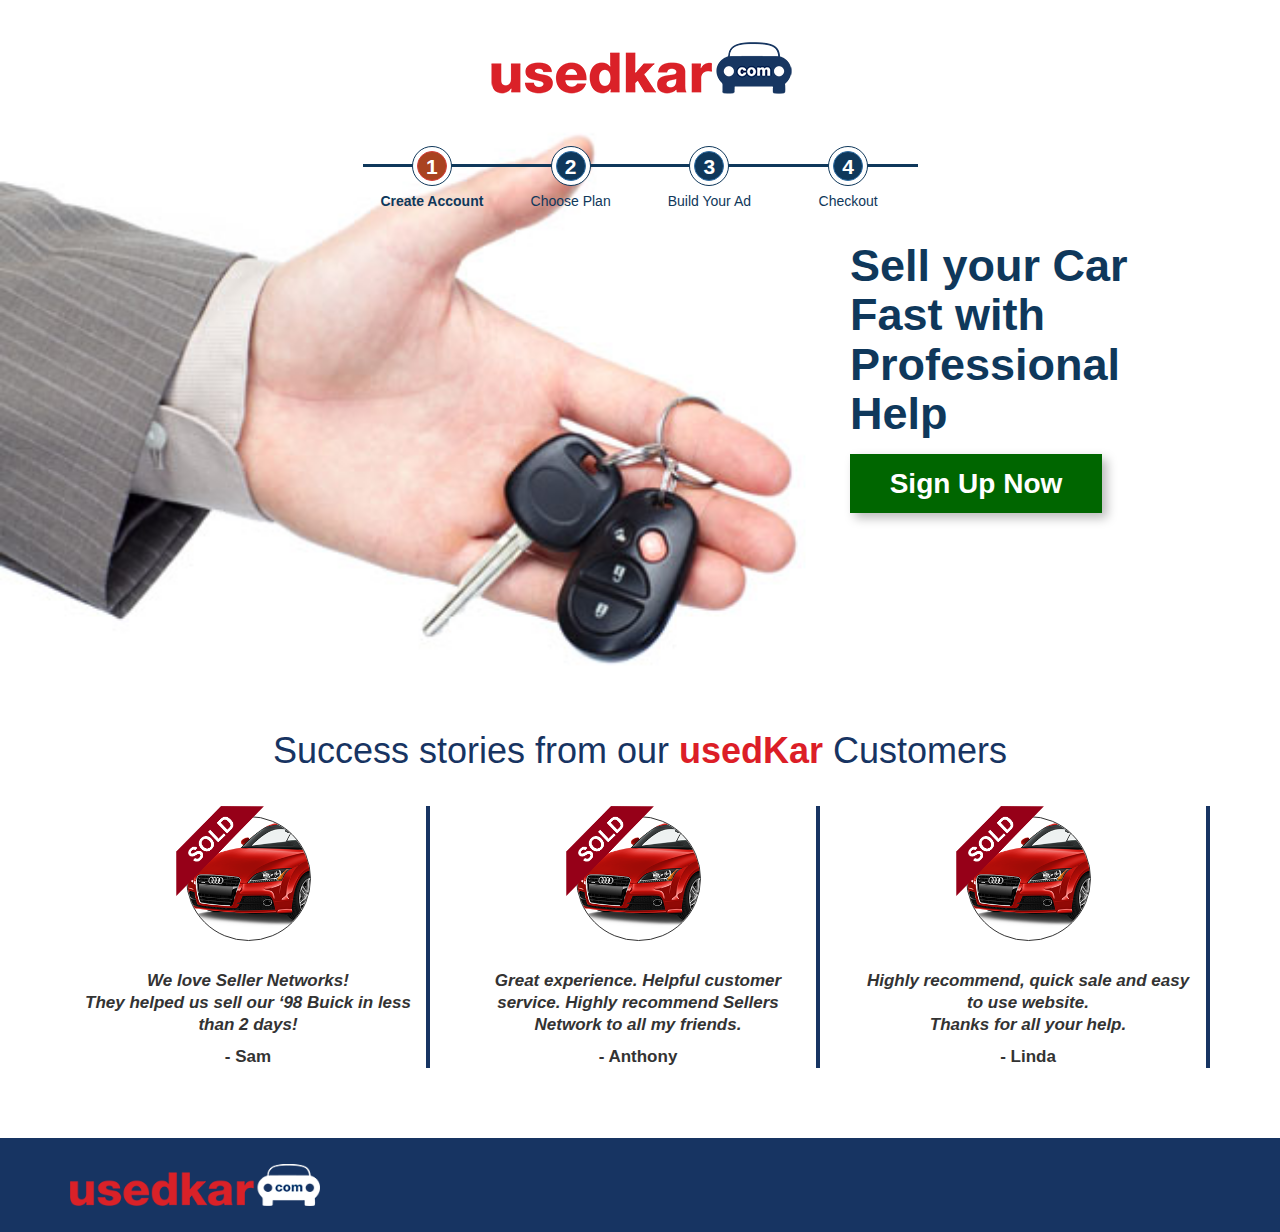
<file: index.html>
<!DOCTYPE html>
<html lang="en">
<head>
    <meta charset="utf-8">
    <meta http-equiv="X-UA-Compatible" content="IE=edge">
    <meta name="viewport" content="width=device-width, initial-scale=1">
    <!-- The above 3 meta tags *must* come first in the head; any other head content must come *after* these tags -->
    <title>: Post AD :</title>
    <!-- Bootstrap -->
    <link href="css/bootstrap.min.css" rel="stylesheet">
    <link href="css/app-suresale.css" rel="stylesheet">
    <!-- HTML5 shim and Respond.js for IE8 support of HTML5 elements and media queries -->
    <!-- WARNING: Respond.js doesn't work if you view the page via file:// -->
    <!--[if lt IE 9]>
      <script src="https://oss.maxcdn.com/html5shiv/3.7.3/html5shiv.min.js"></script>
      <script src="https://oss.maxcdn.com/respond/1.4.2/respond.min.js"></script>
    <![endif]-->
</head>
<body>
    <!--Header-->
    <header class="header text-center"><a><img src="img/UsedKar_logo_v19_RGB.png" alt="" /></a></header>
    <!--./Header-->
    <!--Banner-->
    <section class="banner">
        <section class="container pos-rel">
            <div class="overlay-white visible-xs"></div>
            <!--Steps-->
            <section class="row">
                <div class="col-lg-6 col-md-6 col-sm-6 col-lg-offset-3 col-md-offset-3 col-sm-offset-3">
                    <div class="stepwizard">
                        <div class="stepwizard-row">
                            <div class="stepwizard-step active"> <span><span class="btn btn-danger btn-circle">1</span></span>
                                <p>Create Account</p>
                            </div>
                            <div class="stepwizard-step"> <span><span class="btn btn-primary btn-circle">2</span></span>
                                <p>Choose Plan</p>
                            </div>
                            <div class="stepwizard-step"> <span><span class="btn btn-primary btn-circle">3</span></span>
                                <p>Build Your Ad</p>
                            </div>
                            <div class="stepwizard-step"> <span><span class="btn btn-primary btn-circle">4</span></span>
                                <p>Checkout</p>
                            </div>
                        </div>
                    </div>
                </div>
            </section>
            <!--./Steps-->
            <!--Sign Up Right-->
            <section class="row prof-help">
                <div class="col-lg-4 col-md-4 col-sm-5 col-lg-offset-8 col-md-offset-8 col-sm-offset-7">
                    <h1>Sell your Car Fast with Professional Help</h1>
                    <button class="btn btn-primary btn-primary-ss btn-lg" data-toggle="modal" data-target="#signup-modal">Sign Up Now</button>
                </div>
            </section>
            <!--./Sign Up Right-->
        </section>
    </section>
    <!--./Banner-->
    <!--Success Stories-->
    <section class="success">
        <section class="container">
            <h2 class="text-center">Success stories from our <b>usedKar</b> Customers</h2>
            <div class="row">
                <div class="col-sm-4 col-md-4">
                    <div class="thumbnail"> 
                        <div class="thumb-wrap pos-rel">
                            <div class="thumbimg-wrap">
                                <img src="img/audi_thumb.png" alt="">
                            </div>
                            <img src="img/sold-badge.png" alt="" class="sold-badge"/>
                        </div>
                        <div class="caption text-center">
                            <p><i>We love Seller Networks! <br>They helped us sell our ‘98 Buick in less than 2 days!</i></p>
                            <p>- Sam</p>
                        </div>
                    </div>
                </div>
                <div class="col-sm-4 col-md-4">
                    <div class="thumbnail"> 
                        <div class="thumb-wrap pos-rel">
                            <div class="thumbimg-wrap">
                                <img src="img/audi_thumb.png" alt="">
                            </div>
                            <img src="img/sold-badge.png" alt="" class="sold-badge"/>
                        </div>
                        <div class="caption text-center">
                            <p><i>Great experience. Helpful customer service. Highly recommend Sellers Network to all my friends.</i></p>
                            <p>- Anthony</p>
                        </div>
                    </div>
                </div>
                <div class="col-sm-4 col-md-4">
                    <div class="thumbnail"> 
                        <div class="thumb-wrap pos-rel">
                            <div class="thumbimg-wrap">
                                <img src="img/audi_thumb.png" alt="">
                            </div>
                            <img src="img/sold-badge.png" alt="" class="sold-badge"/>
                        </div>
                        <div class="caption text-center">
                            <p><i>Highly recommend, quick sale and easy to use website. <br>Thanks for all your help.</i></p>
                            <p>- Linda</p>
                        </div>
                    </div>
                </div>
            </div>
        </section>
    </section>
    <!--./Success Stories-->
    <!--Foo-->
    <section class="foo">
        <section class="container">
            <a href="#"><img src="img/UsedKar_logo_white.png" alt=""/></a>
        </section>
        
    </section>
    <!--./Foo-->
    <!--Modals-->
    <div class="modal fade" tabindex="-1" role="dialog" id="signup-modal">
      <div class="modal-dialog" role="document">
        <div class="modal-content noModalStyle">
          <div class="modal-header">
            <button type="button" class="close text-uppercase" data-dismiss="modal" aria-label="Close">Close X</button>
          </div>
          <div class="modal-body">
            <h2>Create Account</h2>
              <form class="modal-form ss-form">
                  <div class="form-group">
                    <input type="email" class="form-control" placeholder="First Name">
                  </div>
                  <div class="form-group">
                    <input type="email" class="form-control" placeholder="Last Name">
                  </div>
                  <div class="form-group">
                    <input type="email" class="form-control" placeholder="Email">
                  </div>
                  <div class="form-group">
                    <input type="email" class="form-control" placeholder="Phone">
                  </div>
                  <button type="submit" class="btn btn-primary btn-block btn-primary-ss">Next</button>
                </form>
          </div>
        </div><!-- /.modal-content -->
      </div><!-- /.modal-dialog -->
    </div><!-- /.modal -->
    <!--./Modals-->
    <!-- jQuery (necessary for Bootstrap's JavaScript plugins) -->
    <script src="js/jquery.min.js"></script>
    <!-- Include all compiled plugins (below), or include individual files as needed -->
    <script src="js/bootstrap.min.js"></script>
</body>
</html>
</file>
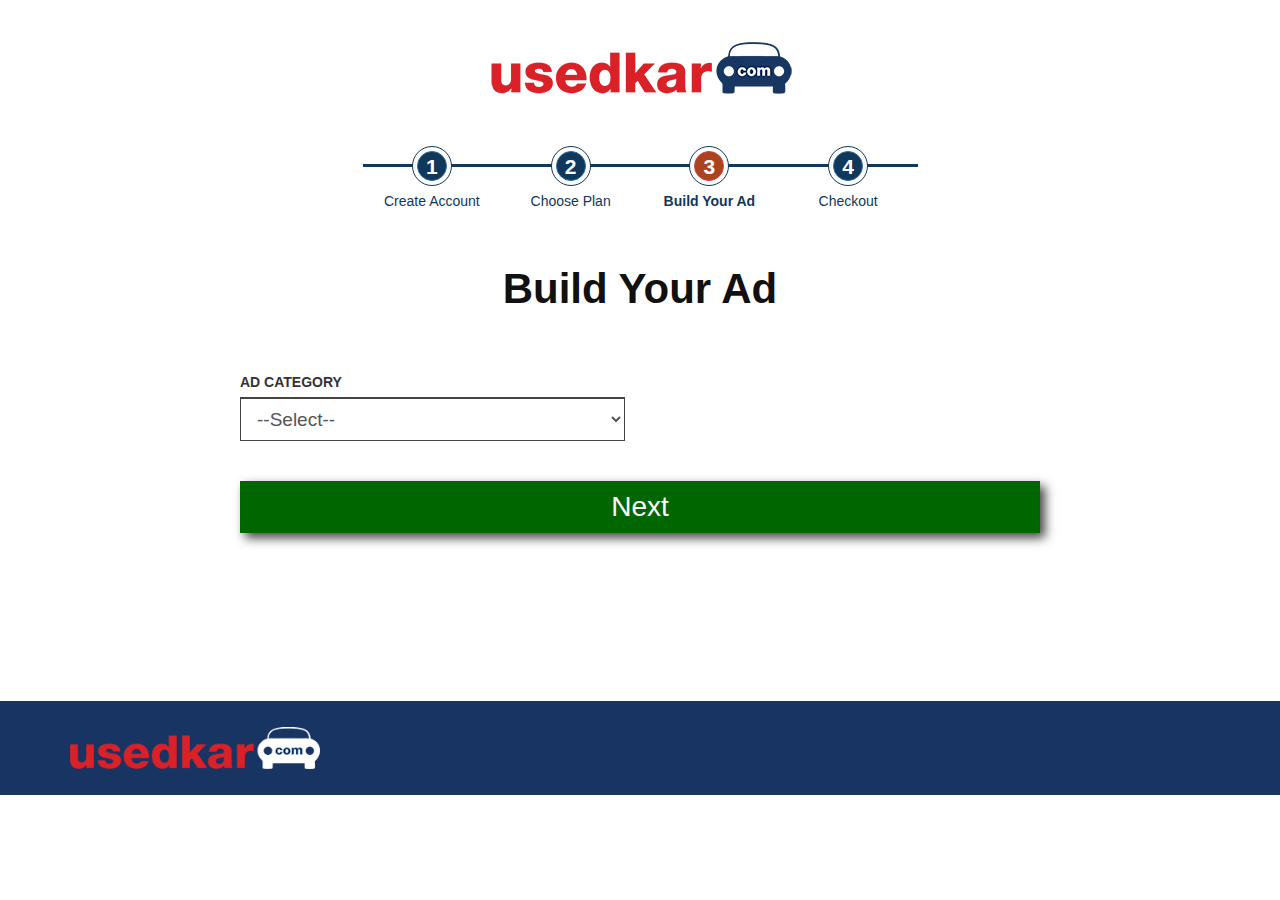
<file: buid-ad.html>
<!DOCTYPE html>
<html lang="en">
<head>
    <meta charset="utf-8">
    <meta http-equiv="X-UA-Compatible" content="IE=edge">
    <meta name="viewport" content="width=device-width, initial-scale=1">
    <!-- The above 3 meta tags *must* come first in the head; any other head content must come *after* these tags -->
    <title>: Post AD :</title>
    <!-- Bootstrap -->
    <link href="css/bootstrap.min.css" rel="stylesheet">
    <link href="css/app-suresale.css" rel="stylesheet">
    <!-- HTML5 shim and Respond.js for IE8 support of HTML5 elements and media queries -->
    <!-- WARNING: Respond.js doesn't work if you view the page via file:// -->
    <!--[if lt IE 9]>
      <script src="https://oss.maxcdn.com/html5shiv/3.7.3/html5shiv.min.js"></script>
      <script src="https://oss.maxcdn.com/respond/1.4.2/respond.min.js"></script>
    <![endif]-->
</head>
<body>
    <!--Header-->
    <header class="header text-center"><a><img src="img/UsedKar_logo_v19_RGB.png" alt="" /></a></header>
    <!--./Header-->
    <!--Banner-->
    <section class="banner nobg">
        <section class="container pos-rel">
            <!--Steps-->
            <section class="row">
                <div class="col-lg-6 col-md-6 col-sm-6 col-lg-offset-3 col-md-offset-3 col-sm-offset-3">
                    <div class="stepwizard">
                        <div class="stepwizard-row">
                            <div class="stepwizard-step"> <span><span class="btn btn-primary btn-circle">1</span></span>
                                <p>Create Account</p>
                            </div>
                            <div class="stepwizard-step"> <span><span class="btn btn-primary btn-circle">2</span></span>
                                <p>Choose Plan</p>
                            </div>
                            <div class="stepwizard-step active"> <span><span class="btn btn-danger btn-circle">3</span></span>
                                <p>Build Your Ad</p>
                            </div>
                            <div class="stepwizard-step"> <span><span class="btn btn-primary btn-circle">4</span></span>
                                <p>Checkout</p>
                            </div>
                        </div>
                    </div>
                </div>
            </section>
            <!--./Steps-->
            <!--Build Your AD-->
            <section class="maincontent">
                <h1 class="text-center">Build Your Ad</h1>
                <form class="ss-form buidAd-form">
                    <div class="row">
                      <div class="col-sm-6 form-group">
                        <label>AD CATEGORY</label>
                        <select class="form-control"><option>--Select--</option></select>
                      </div>
                    </div><br>
                  <button type="submit" class="btn btn-primary btn-block btn-primary-ss">Next</button>
                </form>
            </section>
            <!--./Build Your AD-->
        </section>
    </section>
    <!--./Banner-->
    <!--Foo-->
    <section class="foo">
        <section class="container">
            <a href="#"><img src="img/UsedKar_logo_white.png" alt=""/></a>
        </section>
    </section>
    <!--./Foo-->
    <!--Modals-->
    <div class="modal fade" tabindex="-1" role="dialog" id="signup-modal">
      <div class="modal-dialog" role="document">
        <div class="modal-content noModalStyle">
          <div class="modal-header">
            <button type="button" class="close text-uppercase" data-dismiss="modal" aria-label="Close">Close X</button>
          </div>
          <div class="modal-body">
            <h2>Create Account</h2>
              <form class="modal-form ss-form">
                  <div class="form-group">
                    <input type="email" class="form-control" placeholder="First Name">
                  </div>
                  <div class="form-group">
                    <input type="email" class="form-control" placeholder="Last Name">
                  </div>
                  <div class="form-group">
                    <input type="email" class="form-control" placeholder="Email">
                  </div>
                  <div class="form-group">
                    <input type="email" class="form-control" placeholder="Phone">
                  </div>
                  <button type="submit" class="btn btn-primary btn-block btn-primary-ss">Next</button>
              </form>
          </div>
        </div><!-- /.modal-content -->
      </div><!-- /.modal-dialog -->
    </div><!-- /.modal -->
    <!--./Modals-->
    <!-- jQuery (necessary for Bootstrap's JavaScript plugins) -->
    <script src="js/jquery.min.js"></script>
    <!-- Include all compiled plugins (below), or include individual files as needed -->
    <script src="js/bootstrap.min.js"></script>
</body>
</html>
</file>
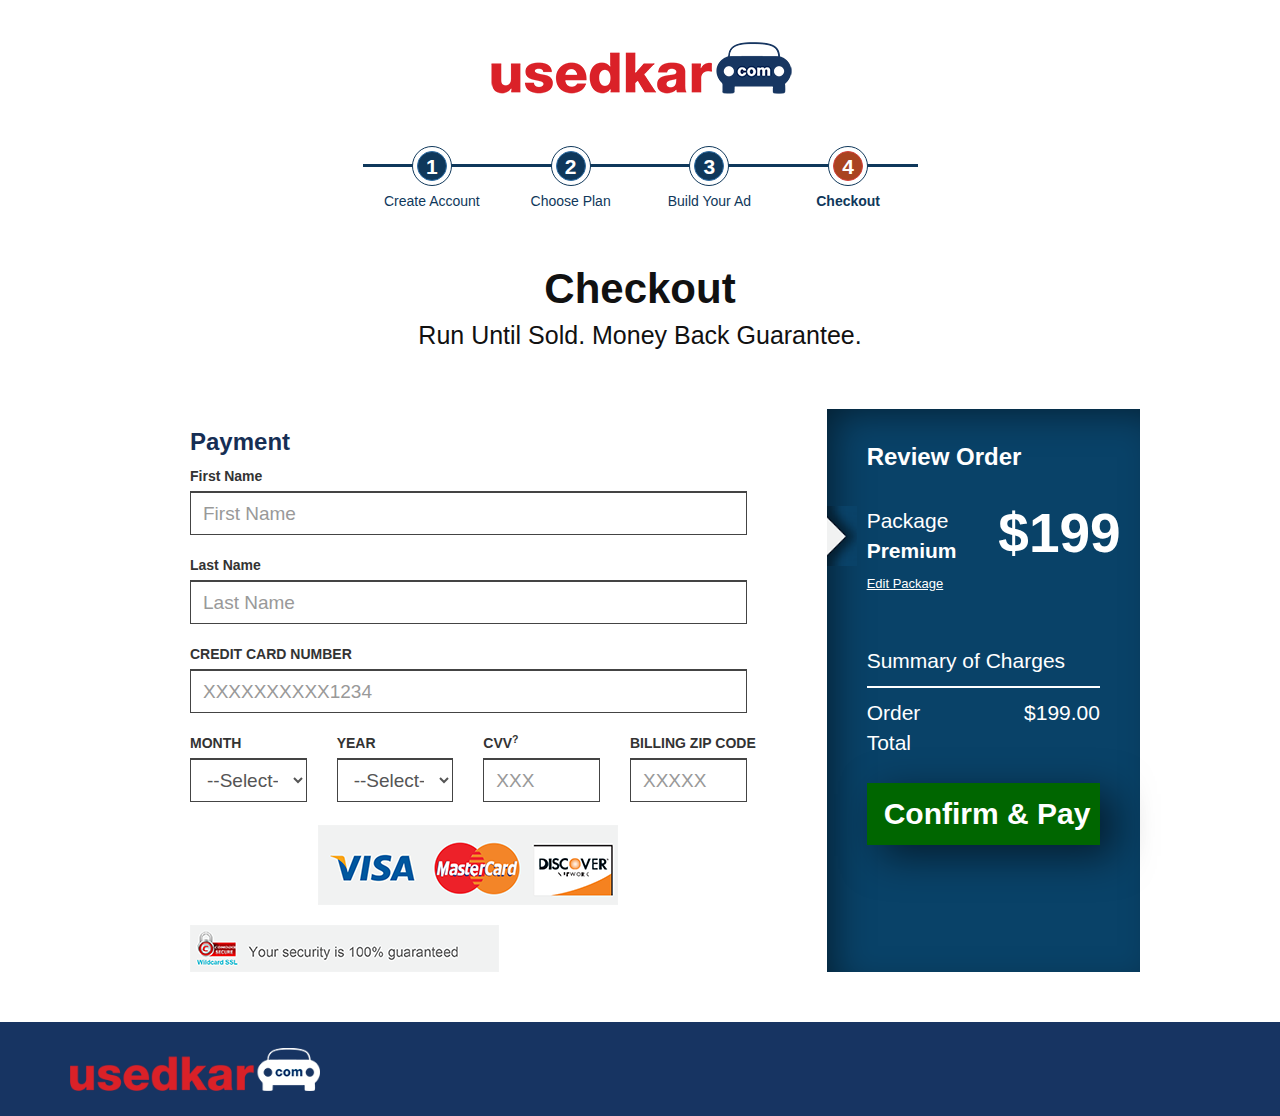
<file: checkout.html>
<!DOCTYPE html>
<html lang="en">
<head>
    <meta charset="utf-8">
    <meta http-equiv="X-UA-Compatible" content="IE=edge">
    <meta name="viewport" content="width=device-width, initial-scale=1">
    <!-- The above 3 meta tags *must* come first in the head; any other head content must come *after* these tags -->
    <title>: Post AD :</title>
    <!-- Bootstrap -->
    <link href="css/bootstrap.min.css" rel="stylesheet">
    <link href="css/app-suresale.css" rel="stylesheet">
    <!-- HTML5 shim and Respond.js for IE8 support of HTML5 elements and media queries -->
    <!-- WARNING: Respond.js doesn't work if you view the page via file:// -->
    <!--[if lt IE 9]>
      <script src="https://oss.maxcdn.com/html5shiv/3.7.3/html5shiv.min.js"></script>
      <script src="https://oss.maxcdn.com/respond/1.4.2/respond.min.js"></script>
    <![endif]-->
</head>
<body>
    <!--Header-->
    <header class="header text-center"><a><img src="img/UsedKar_logo_v19_RGB.png" alt="" /></a></header>
    <!--./Header-->
    <!--Banner-->
    <section class="banner nobg">
        <section class="container pos-rel">
            <!--Steps-->
            <section class="row">
                <div class="col-lg-6 col-md-6 col-sm-6 col-lg-offset-3 col-md-offset-3 col-sm-offset-3">
                    <div class="stepwizard">
                        <div class="stepwizard-row">
                            <div class="stepwizard-step"> <span><span class="btn btn-primary btn-circle">1</span></span>
                                <p>Create Account</p>
                            </div>
                            <div class="stepwizard-step"> <span><span class="btn btn-primary btn-circle">2</span></span>
                                <p>Choose Plan</p>
                            </div>
                            <div class="stepwizard-step"> <span><span class="btn btn-primary btn-circle">3</span></span>
                                <p>Build Your Ad</p>
                            </div>
                            <div class="stepwizard-step active"> <span><span class="btn btn-danger btn-circle">4</span></span>
                                <p>Checkout</p>
                            </div>
                        </div>
                    </div>
                </div>
            </section>
            <!--./Steps-->
            <!--Build Your AD-->
            <section class="maincontent">
                <h1 class="text-center">Checkout</h1>
                <h2 class="text-center">Run Until Sold. Money Back Guarantee.</h2>
                <section class="row checkoutwrap">
                    <div class="col-sm-8">
                        <form class="ss-form checkout-form">
                            <h3>Payment</h3>
                            <div class="row">
                              <div class="col-xs-12 form-group">
                                <label>First Name</label>
                                <input type="text" class="form-control" placeholder="First Name">
                              </div>
                              <div class="col-xs-12 form-group">
                                <label>Last Name</label>
                                <input type="text" class="form-control" placeholder="Last Name">
                              </div>
                              <div class="col-xs-12 form-group">
                                <label>CREDIT CARD NUMBER</label>
                                <input type="text" class="form-control" placeholder="XXXXXXXXXX1234">
                              </div>
                              <div class="col-sm-3 col-xs-4 form-group">
                                  <label>MONTH</label>
                                  <select class="form-control"><option>--Select--</option></select>
                              </div>
                              <div class="col-sm-3 col-xs-4 form-group">
                                  <label>YEAR</label>
                                  <select class="form-control"><option>--Select--</option></select>
                              </div>
                              <div class="col-sm-3 col-xs-4 form-group">
                                  <label>CVV<sup>?</sup></label>
                                  <input type="text" class="form-control" placeholder="XXX">
                              </div>
                              <div class="col-sm-3 col-xs-5 form-group">
                                  <label>BILLING ZIP CODE</label>
                                  <input type="text" class="form-control" placeholder="XXXXX">
                              </div>
                              <div class="col-sm-12 col-xs-7 form-group text-center">
                                  <img src="img/cards.png" alt="" class="cards"/>
                              </div>
                              <div class="col-xs-12 form-group no-margin-bot">
                                  <img src="img/guarantee.png" alt=""/>
                              </div>
                            </div>
                        </form>
                    </div>
                    <div class="col-sm-4">
                        <div class="review-order clearfix">
                            <div class="col-xs-12"><h3>Review Order</h3></div>
                            <div class="pkgprem">
                                <div class="arrow-left col-xs-6">
                                    <span>Package<br><b>Premium</b></span>
                                </div>
                                <div class="col-xs-6 pkgprem-price text-right">$199</div>
                                <div class="col-xs-12"><a href="#">Edit Package</a></div>
                            </div>
                            <div class="summary pkgprem">
                                <div class="col-xs-12">Summary of Charges</div>
                                <div class="col-xs-12"><hr class="separator"></div>
                                <div class="col-xs-6">Order Total</div>
                                <div class="col-xs-6 text-right">$199.00</div>
                            </div>
                            <div class="col-xs-12">
                                <button type="submit" class="btn btn-primary btn-block btn-primary-ss btn-lg btn-checkout">Confirm &amp; Pay</button>
                            </div>
                        </div>
                    </div>
                </section>
                
            </section>
            <!--./Build Your AD-->
        </section>
    </section>
    <!--./Banner-->
    <!--Foo-->
    <section class="foo">
        <section class="container">
            <a href="#"><img src="img/UsedKar_logo_white.png" alt=""/></a>
        </section>
    </section>
    <!--./Foo-->
    <!--Modals-->
    <div class="modal fade" tabindex="-1" role="dialog" id="signup-modal">
      <div class="modal-dialog" role="document">
        <div class="modal-content noModalStyle">
          <div class="modal-header">
            <button type="button" class="close text-uppercase" data-dismiss="modal" aria-label="Close">Close X</button>
          </div>
          <div class="modal-body">
            <h2>Create Account</h2>
              <form class="modal-form ss-form">
                  <div class="form-group">
                    <input type="email" class="form-control" placeholder="First Name">
                  </div>
                  <div class="form-group">
                    <input type="email" class="form-control" placeholder="Last Name">
                  </div>
                  <div class="form-group">
                    <input type="email" class="form-control" placeholder="Email">
                  </div>
                  <div class="form-group">
                    <input type="email" class="form-control" placeholder="Phone">
                  </div>
                  <button type="submit" class="btn btn-primary btn-block btn-primary-ss">Next</button>
              </form>
          </div>
        </div><!-- /.modal-content -->
      </div><!-- /.modal-dialog -->
    </div><!-- /.modal -->
    <!--./Modals-->
    <!-- jQuery (necessary for Bootstrap's JavaScript plugins) -->
    <script src="js/jquery.min.js"></script>
    <!-- Include all compiled plugins (below), or include individual files as needed -->
    <script src="js/bootstrap.min.js"></script>
</body>
</html>
</file>
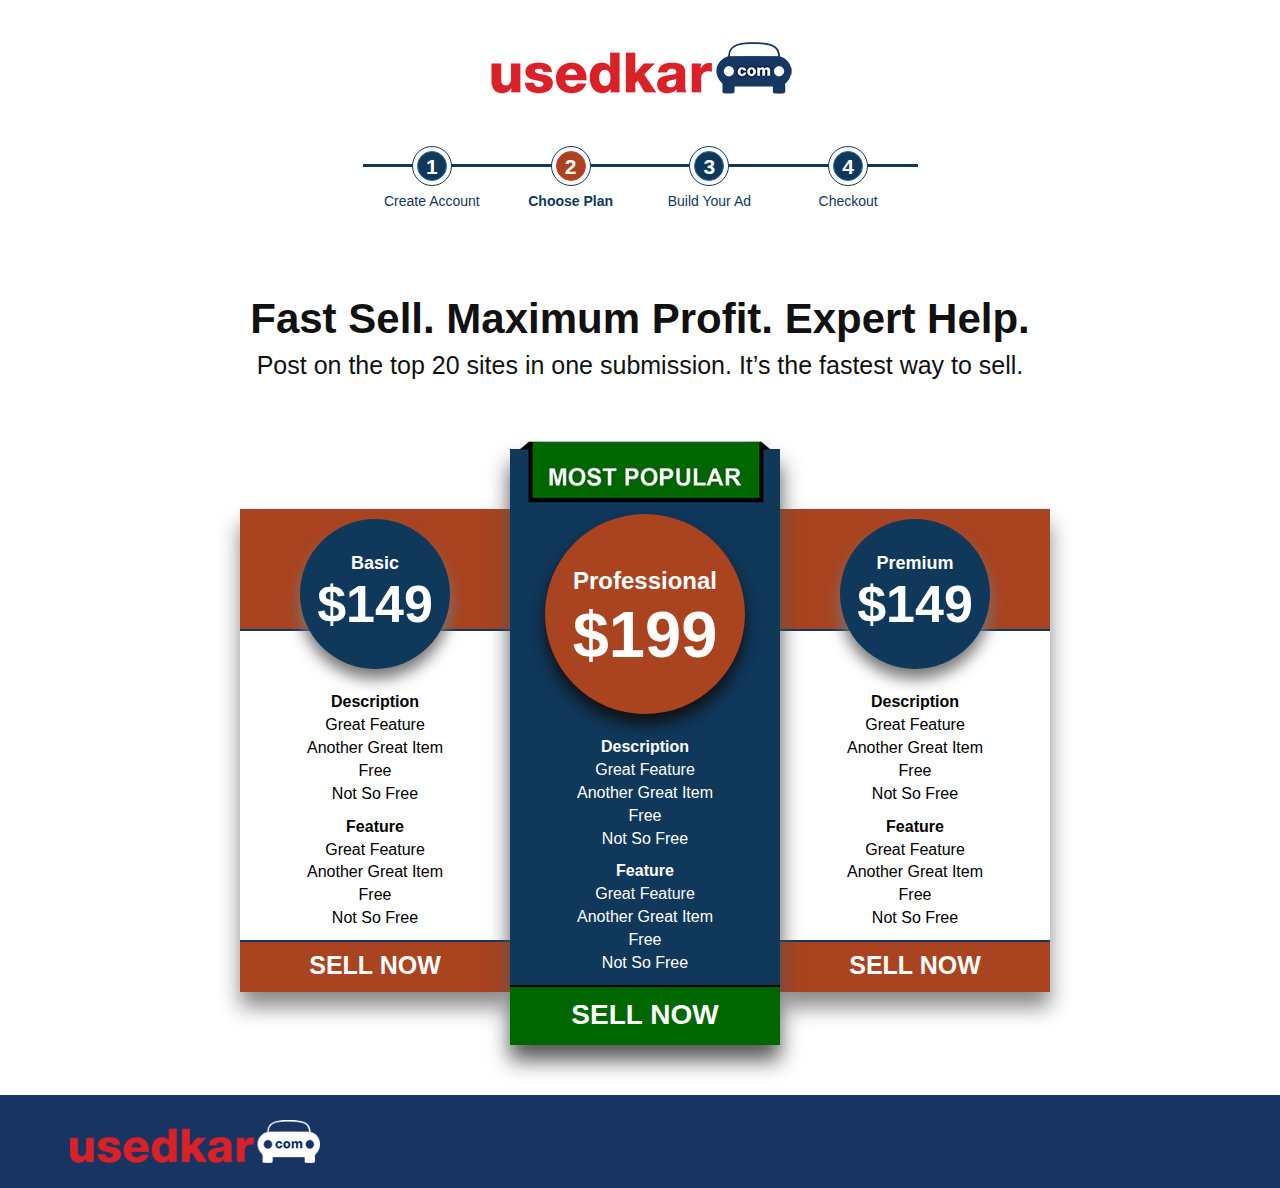
<file: choose-plan.html>
<!DOCTYPE html>
<html lang="en">
<head>
    <meta charset="utf-8">
    <meta http-equiv="X-UA-Compatible" content="IE=edge">
    <meta name="viewport" content="width=device-width, initial-scale=1">
    <!-- The above 3 meta tags *must* come first in the head; any other head content must come *after* these tags -->
    <title>: Post AD :</title>
    <!-- Bootstrap -->
    <link href="css/bootstrap.min.css" rel="stylesheet">
    <link href="css/app-suresale.css" rel="stylesheet">
    <!-- HTML5 shim and Respond.js for IE8 support of HTML5 elements and media queries -->
    <!-- WARNING: Respond.js doesn't work if you view the page via file:// -->
    <!--[if lt IE 9]>
      <script src="https://oss.maxcdn.com/html5shiv/3.7.3/html5shiv.min.js"></script>
      <script src="https://oss.maxcdn.com/respond/1.4.2/respond.min.js"></script>
    <![endif]-->
</head>
<body>
    <!--Header-->
    <header class="header text-center"><a><img src="img/UsedKar_logo_v19_RGB.png" alt="" /></a></header>
    <!--./Header-->
    <!--Banner-->
    <section class="banner nobg">
        <section class="container pos-rel">
            <!--Steps-->
            <section class="row">
                <div class="col-lg-6 col-md-6 col-sm-6 col-lg-offset-3 col-md-offset-3 col-sm-offset-3">
                    <div class="stepwizard">
                        <div class="stepwizard-row">
                            <div class="stepwizard-step"> <span><span class="btn btn-primary btn-circle">1</span></span>
                                <p>Create Account</p>
                            </div>
                            <div class="stepwizard-step active"> <span><span class="btn btn-danger btn-circle">2</span></span>
                                <p>Choose Plan</p>
                            </div>
                            <div class="stepwizard-step"> <span><span class="btn btn-primary btn-circle">3</span></span>
                                <p>Build Your Ad</p>
                            </div>
                            <div class="stepwizard-step"> <span><span class="btn btn-primary btn-circle">4</span></span>
                                <p>Checkout</p>
                            </div>
                        </div>
                    </div>
                </div>
            </section>
            <!--./Steps-->
            <!--Choose plan-->
            <section class="maincontent choose-plan">
                <h1 class="text-center">Fast Sell. Maximum Profit. Expert Help.</h1>
                <h2 class="text-center">Post on the top 20 sites in one submission. It’s the fastest way to sell.</h2>
                <section class="plan-wrap text-center">
                    <div class="plans most-popular visible-xs">
                        <div class="most-popularbadge"><img src="img/most-popular.png" alt=""/></div>
                        <div class="plan-head">
                            <div class="plan-name">
                                Professional
                                <span class="plan-price">$199</span>
                            </div>
                        </div>
                        <div class="plan-content clearfix">
                            <ul class="list-unstyled">
                                <li><b>Description</b></li>
                                <li>Great Feature</li>
                                <li>Another Great Item</li>
                                <li>Free</li>
                                <li>Not So Free</li>
                            </ul>
                            <ul class="list-unstyled">
                                <li><b>Feature</b></li>
                                <li>Great Feature</li>
                                <li>Another Great Item</li>
                                <li>Free</li>
                                <li>Not So Free</li>
                            </ul>
                        </div>
                        <div class="plan-footer text-uppercase">Sell Now</div>
                    </div>
                    <div class="plans">
                        <div class="plan-head">
                            <div class="plan-name">
                                Basic
                                <span class="plan-price">$149</span>
                            </div>
                        </div>
                        <div class="plan-content clearfix">
                            <ul class="list-unstyled">
                                <li><b>Description</b></li>
                                <li>Great Feature</li>
                                <li>Another Great Item</li>
                                <li>Free</li>
                                <li>Not So Free</li>
                            </ul>
                            <ul class="list-unstyled">
                                <li><b>Feature</b></li>
                                <li>Great Feature</li>
                                <li>Another Great Item</li>
                                <li>Free</li>
                                <li>Not So Free</li>
                            </ul>
                        </div>
                        <div class="plan-footer text-uppercase">Sell Now</div>
                    </div>
                    <div class="plans most-popular hidden-xs">
                        <div class="most-popularbadge"><img src="img/most-popular.png" alt=""/></div>
                        <div class="plan-head">
                            <div class="plan-name">
                                Professional
                                <span class="plan-price">$199</span>
                            </div>
                        </div>
                        <div class="plan-content clearfix">
                            <ul class="list-unstyled">
                                <li><b>Description</b></li>
                                <li>Great Feature</li>
                                <li>Another Great Item</li>
                                <li>Free</li>
                                <li>Not So Free</li>
                            </ul>
                            <ul class="list-unstyled">
                                <li><b>Feature</b></li>
                                <li>Great Feature</li>
                                <li>Another Great Item</li>
                                <li>Free</li>
                                <li>Not So Free</li>
                            </ul>
                        </div>
                        <div class="plan-footer text-uppercase">Sell Now</div>
                    </div>
                    <div class="plans">
                        <div class="plan-head">
                            <div class="plan-name">
                                Premium
                                <span class="plan-price">$149</span>
                            </div>
                        </div>
                        <div class="plan-content clearfix">
                            <ul class="list-unstyled">
                                <li><b>Description</b></li>
                                <li>Great Feature</li>
                                <li>Another Great Item</li>
                                <li>Free</li>
                                <li>Not So Free</li>
                            </ul>
                            <ul class="list-unstyled">
                                <li><b>Feature</b></li>
                                <li>Great Feature</li>
                                <li>Another Great Item</li>
                                <li>Free</li>
                                <li>Not So Free</li>
                            </ul>
                        </div>
                        <div class="plan-footer text-uppercase">Sell Now</div>
                    </div>
                </section>
            </section>
            <!--./Choose plan-->
        </section>
    </section>
    <!--./Banner-->
    <!--Foo-->
    <section class="foo">
        <section class="container">
            <a href="#"><img src="img/UsedKar_logo_white.png" alt=""/></a>
        </section>
    </section>
    <!--./Foo-->
    <!--Modals-->
    <div class="modal fade" tabindex="-1" role="dialog" id="signup-modal">
      <div class="modal-dialog" role="document">
        <div class="modal-content noModalStyle">
          <div class="modal-header">
            <button type="button" class="close text-uppercase" data-dismiss="modal" aria-label="Close">Close X</button>
          </div>
          <div class="modal-body">
            <h2>Create Account</h2>
              <form class="modal-form ss-form">
                  <div class="form-group">
                    <input type="email" class="form-control" placeholder="First Name">
                  </div>
                  <div class="form-group">
                    <input type="email" class="form-control" placeholder="Last Name">
                  </div>
                  <div class="form-group">
                    <input type="email" class="form-control" placeholder="Email">
                  </div>
                  <div class="form-group">
                    <input type="email" class="form-control" placeholder="Phone">
                  </div>
                  <button type="submit" class="btn btn-primary btn-block btn-primary-ss">Next</button>
                </form>
          </div>
        </div><!-- /.modal-content -->
      </div><!-- /.modal-dialog -->
    </div><!-- /.modal -->
    <!--./Modals-->
    <!-- jQuery (necessary for Bootstrap's JavaScript plugins) -->
    <script src="js/jquery.min.js"></script>
    <!-- Include all compiled plugins (below), or include individual files as needed -->
    <script src="js/bootstrap.min.js"></script>
</body>
</html>
</file>
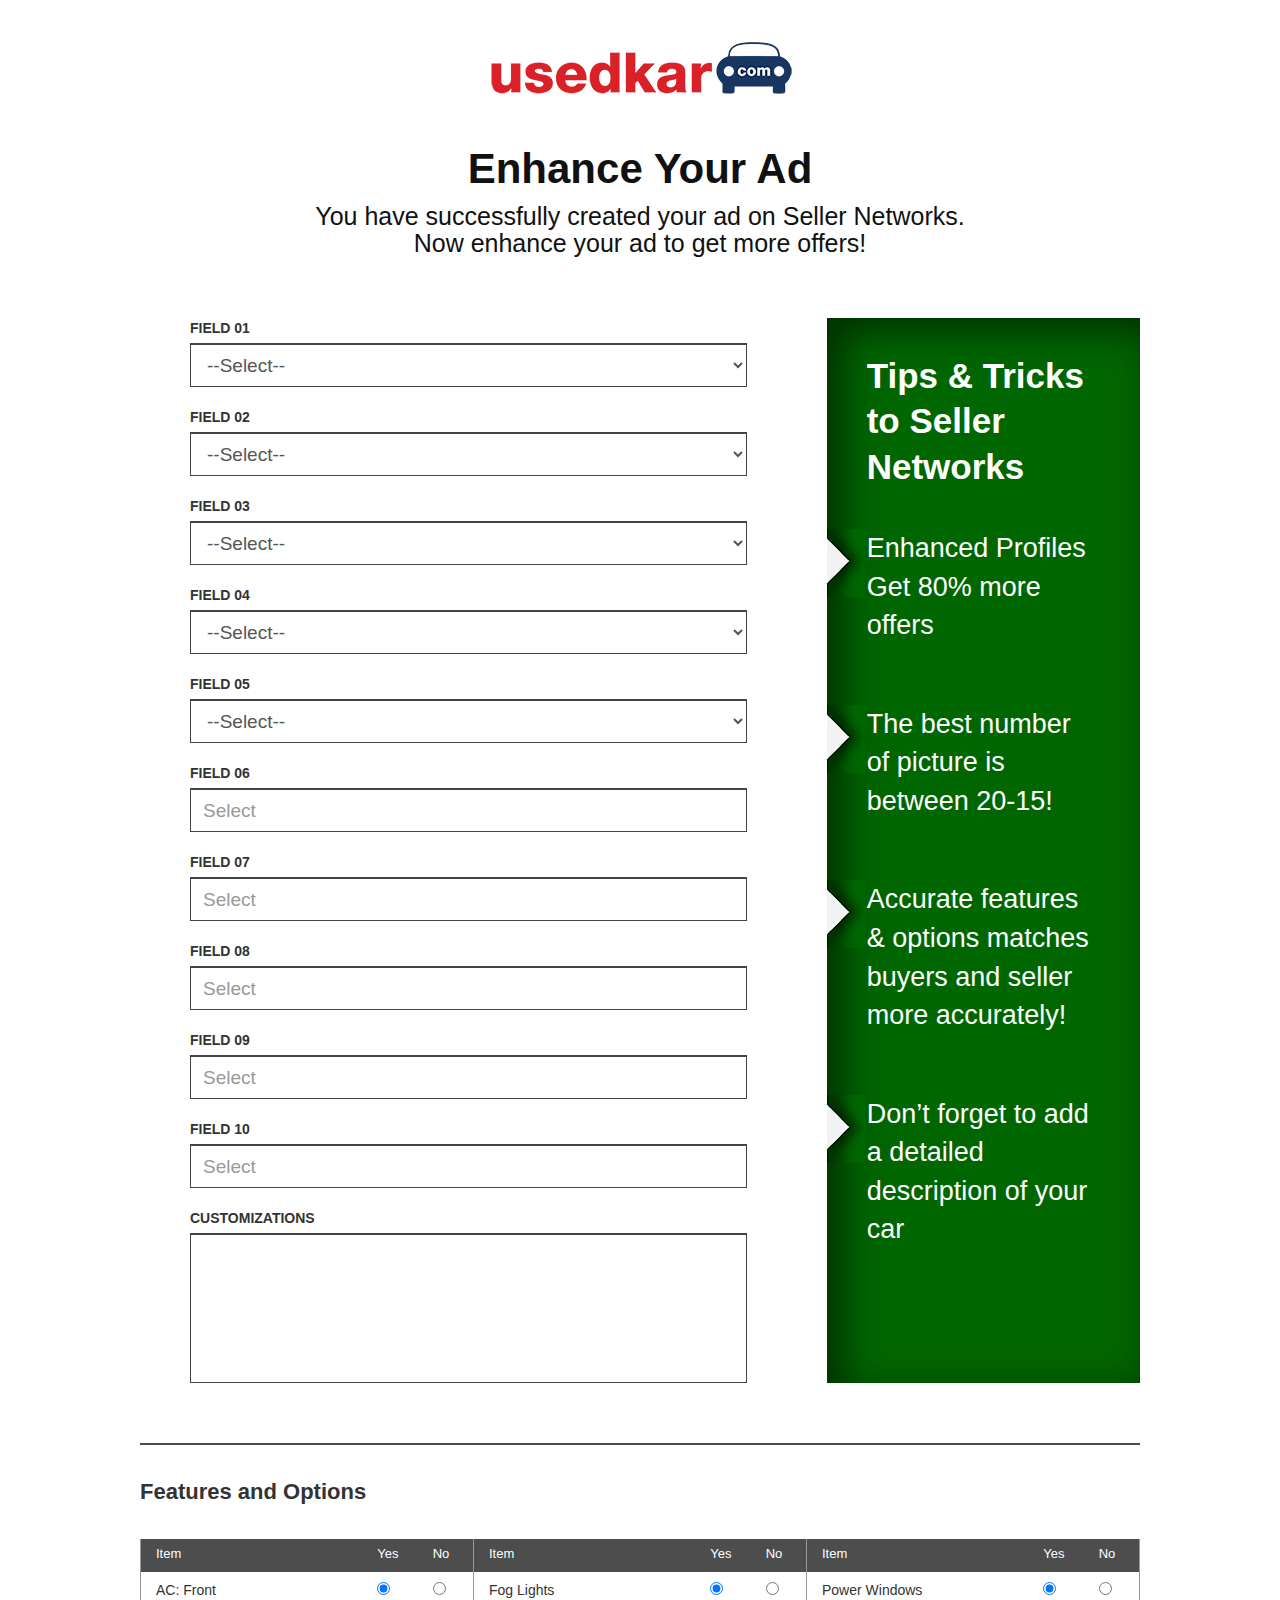
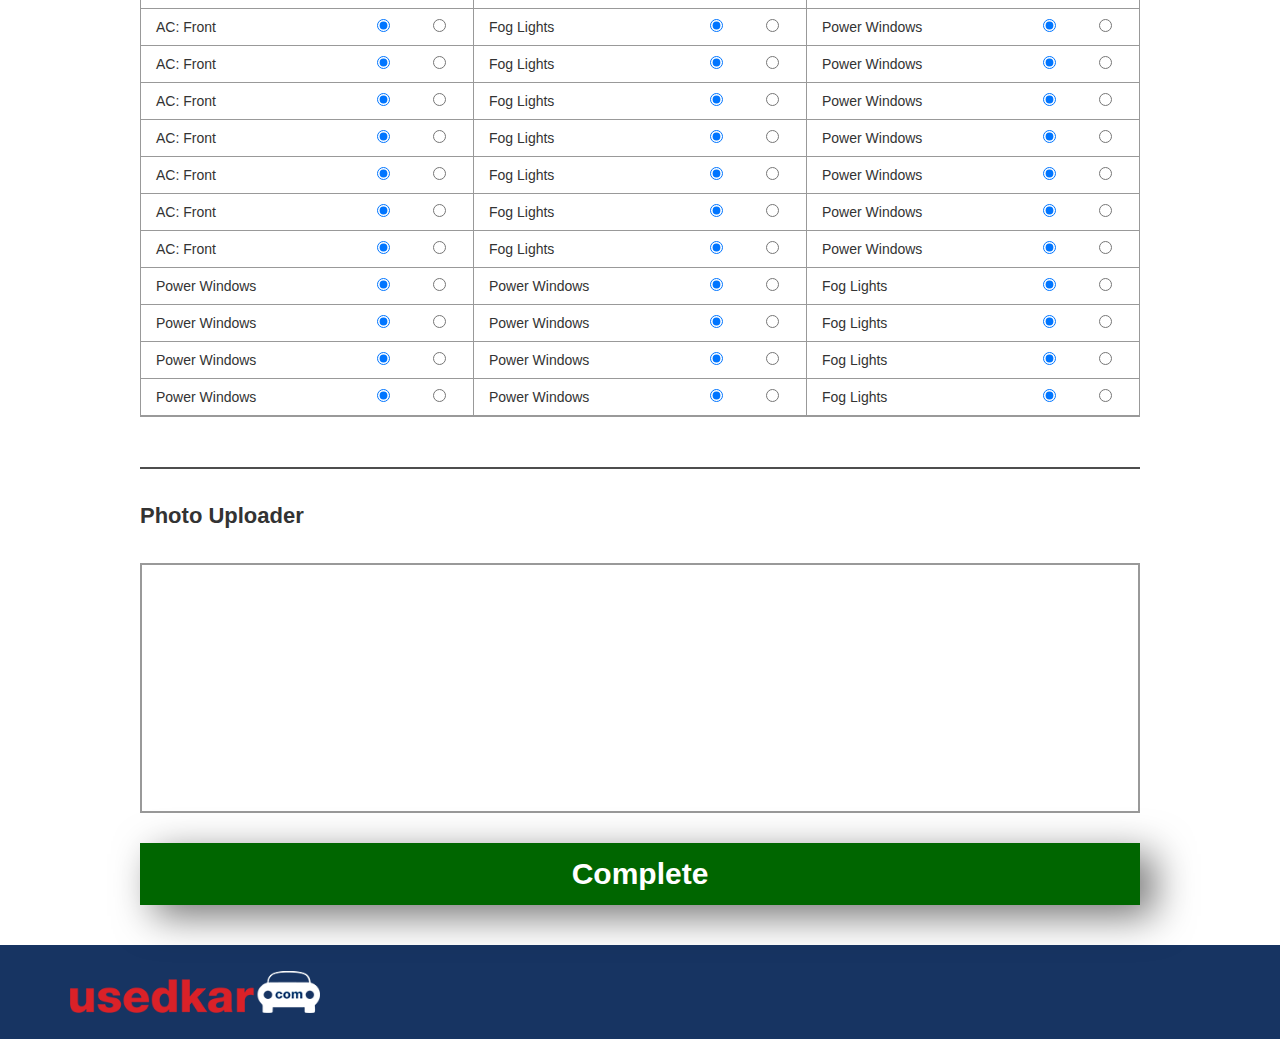
<file: enhance-your-ad.html>
<!DOCTYPE html>
<html lang="en">
<head>
    <meta charset="utf-8">
    <meta http-equiv="X-UA-Compatible" content="IE=edge">
    <meta name="viewport" content="width=device-width, initial-scale=1">
    <!-- The above 3 meta tags *must* come first in the head; any other head content must come *after* these tags -->
    <title>: Post AD :</title>
    <!-- Bootstrap -->
    <link href="css/bootstrap.min.css" rel="stylesheet">
    <link href="css/app-suresale.css" rel="stylesheet">
    <!-- HTML5 shim and Respond.js for IE8 support of HTML5 elements and media queries -->
    <!-- WARNING: Respond.js doesn't work if you view the page via file:// -->
    <!--[if lt IE 9]>
      <script src="https://oss.maxcdn.com/html5shiv/3.7.3/html5shiv.min.js"></script>
      <script src="https://oss.maxcdn.com/respond/1.4.2/respond.min.js"></script>
    <![endif]-->
</head>
<body>
    <!--Header-->
    <header class="header text-center"><a><img src="img/UsedKar_logo_v19_RGB.png" alt="" /></a></header>
    <!--./Header-->
    <!--Banner-->
    <section class="banner nobg">
        <section class="container pos-rel">
            <!--Steps-->
            <section class="row invisible visible-xs">
                <div class="col-lg-6 col-md-6 col-sm-6 col-lg-offset-3 col-md-offset-3 col-sm-offset-3">
                    <div class="stepwizard">
                        <div class="stepwizard-row">
                            <div class="stepwizard-step"> <span><span class="btn btn-primary btn-circle">1</span></span>
                                <p>Create Account</p>
                            </div>
                            <div class="stepwizard-step active"> <span><span class="btn btn-danger btn-circle">2</span></span>
                                <p>Choose Plan</p>
                            </div>
                            <div class="stepwizard-step"> <span><span class="btn btn-primary btn-circle">3</span></span>
                                <p>Build Your Ad</p>
                            </div>
                            <div class="stepwizard-step"> <span><span class="btn btn-primary btn-circle">4</span></span>
                                <p>Checkout</p>
                            </div>
                        </div>
                    </div>
                </div>
            </section>
            <!--./Steps-->
            <!--Build Your AD-->
            <section class="maincontent enhanceYourAd">
                <h1 class="text-center">Enhance Your Ad</h1>
                <h2 class="text-center">You have successfully created your ad on Seller Networks.<br>Now enhance your ad to get more offers!</h2>
                <section class="row checkoutwrap">
                    <div class="col-sm-8">
                        <form class="ss-form">
                            <div class="row">
                              <div class="col-xs-12 form-group">
                                <label>FIELD 01</label>
                                <select class="form-control"><option>--Select--</option></select>
                              </div>
                              <div class="col-xs-12 form-group">
                                <label>FIELD 02</label>
                                <select class="form-control"><option>--Select--</option></select>
                              </div>
                              <div class="col-xs-12 form-group">
                                <label>FIELD 03</label>
                                <select class="form-control"><option>--Select--</option></select>
                              </div>
                              <div class="col-xs-12 form-group">
                                <label>FIELD 04</label>
                                <select class="form-control"><option>--Select--</option></select>
                              </div>
                              <div class="col-xs-12 form-group">
                                <label>FIELD 05</label>
                                <select class="form-control"><option>--Select--</option></select>
                              </div>
                              <div class="col-xs-12 form-group">
                                <label>FIELD 06</label>
                                <input type="text" class="form-control" placeholder="Select">
                              </div>
                              <div class="col-xs-12 form-group">
                                <label>FIELD 07</label>
                                <input type="text" class="form-control" placeholder="Select">
                              </div>
                              <div class="col-xs-12 form-group">
                                <label>FIELD 08</label>
                                <input type="text" class="form-control" placeholder="Select">
                              </div>
                              <div class="col-xs-12 form-group">
                                <label>FIELD 09</label>
                                <input type="text" class="form-control" placeholder="Select">
                              </div>
                              <div class="col-xs-12 form-group">
                                <label>FIELD 10</label>
                                <input type="text" class="form-control" placeholder="Select">
                              </div>
                              <div class="col-xs-12 form-group no-margin-bot">
                                <label>CUSTOMIZATIONS</label>
                                <textarea class="form-control" rows="3"></textarea>
                              </div>
                            </div>
                        </form>
                    </div>
                    <div class="col-sm-4 hidden-xs">
                        <div class="review-order tipsForSellers clearfix">
                            <div class="col-xs-12"><h3>Tips &amp; Tricks to Seller Networks</h3></div>
                            <div class="clearfix"></div>
                            <div class="arrow-left listitems">Enhanced Profiles Get 80% more offers</div>
                            <div class="arrow-left listitems">The best number of picture is between 20-15!</div>
                            <div class="arrow-left listitems">Accurate features &amp; options matches buyers and seller more accurately!</div>
                            <div class="arrow-left listitems">Don’t forget to add a detailed description of your car</div>
                        </div>
                    </div>
                </section>
                <!--Separator-->
                <hr class="separator-gray">
                <!--./Separator-->
                <!--Features & Options-->
                <section class="fetaures-options">
                    <h4>Features and Options</h4>
                    <section class="features-wrap">
                        <div class="row">
                            <div class="col-sm-4">
                                <div class="f-row head">
                                    <div class="col-xs-8">Item</div>
                                    <div class="col-xs-2">Yes</div>
                                    <div class="col-xs-2">No</div>
                                </div>
                                <div class="f-row clearfix">
                                    <div class="col-xs-8">AC: Front</div>
                                    <div class="col-xs-2"><input type="radio" checked name="1"/></div>
                                    <div class="col-xs-2"><input type="radio" name="1"/></div>
                                </div>
                                <div class="f-row clearfix">
                                    <div class="col-xs-8">AC: Front</div>
                                    <div class="col-xs-2"><input type="radio" checked name="2"/></div>
                                    <div class="col-xs-2"><input type="radio" name="2"/></div>
                                </div>
                                <div class="f-row clearfix">
                                    <div class="col-xs-8">AC: Front</div>
                                    <div class="col-xs-2"><input type="radio" checked name="3"/></div>
                                    <div class="col-xs-2"><input type="radio" name="3"/></div>
                                </div>
                                <div class="f-row clearfix">
                                    <div class="col-xs-8">AC: Front</div>
                                    <div class="col-xs-2"><input type="radio" checked name="4"/></div>
                                    <div class="col-xs-2"><input type="radio" name="4"/></div>
                                </div>
                                <div class="f-row clearfix">
                                    <div class="col-xs-8">AC: Front</div>
                                    <div class="col-xs-2"><input type="radio" checked name="5"/></div>
                                    <div class="col-xs-2"><input type="radio" name="5"/></div>
                                </div>
                                <div class="f-row clearfix">
                                    <div class="col-xs-8">AC: Front</div>
                                    <div class="col-xs-2"><input type="radio" checked name="6"/></div>
                                    <div class="col-xs-2"><input type="radio" name="6"/></div>
                                </div>
                                <div class="f-row clearfix">
                                    <div class="col-xs-8">AC: Front</div>
                                    <div class="col-xs-2"><input type="radio" checked name="7"/></div>
                                    <div class="col-xs-2"><input type="radio" name="7"/></div>
                                </div>
                                <div class="f-row clearfix">
                                    <div class="col-xs-8">AC: Front</div>
                                    <div class="col-xs-2"><input type="radio" checked name="8"/></div>
                                    <div class="col-xs-2"><input type="radio" name="8"/></div>
                                </div>
                                <div class="f-row clearfix">
                                    <div class="col-xs-8">Power Windows</div>
                                    <div class="col-xs-2"><input type="radio" checked name="9"/></div>
                                    <div class="col-xs-2"><input type="radio" name="9"/></div>
                                </div>
                                <div class="f-row clearfix">
                                    <div class="col-xs-8">Power Windows</div>
                                    <div class="col-xs-2"><input type="radio" checked name="10"/></div>
                                    <div class="col-xs-2"><input type="radio" name="10"/></div>
                                </div>
                                <div class="f-row clearfix">
                                    <div class="col-xs-8">Power Windows</div>
                                    <div class="col-xs-2"><input type="radio" checked name="11"/></div>
                                    <div class="col-xs-2"><input type="radio" name="11"/></div>
                                </div>
                                <div class="f-row clearfix">
                                    <div class="col-xs-8">Power Windows</div>
                                    <div class="col-xs-2"><input type="radio" checked name="12"/></div>
                                    <div class="col-xs-2"><input type="radio" name="12"/></div>
                                </div>  
                            </div>
                            <div class="col-sm-4">
                                <div class="f-row head">
                                    <div class="col-xs-8">Item</div>
                                    <div class="col-xs-2">Yes</div>
                                    <div class="col-xs-2">No</div>
                                </div>
                                <div class="f-row clearfix">
                                    <div class="col-xs-8">Fog Lights</div>
                                    <div class="col-xs-2"><input type="radio" checked name="13"/></div>
                                    <div class="col-xs-2"><input type="radio" name="13"/></div>
                                </div>
                                <div class="f-row clearfix">
                                    <div class="col-xs-8">Fog Lights</div>
                                    <div class="col-xs-2"><input type="radio" checked name="14"/></div>
                                    <div class="col-xs-2"><input type="radio" name="14"/></div>
                                </div>
                                <div class="f-row clearfix">
                                    <div class="col-xs-8">Fog Lights</div>
                                    <div class="col-xs-2"><input type="radio" checked name="15"/></div>
                                    <div class="col-xs-2"><input type="radio" name="15"/></div>
                                </div>
                                <div class="f-row clearfix">
                                    <div class="col-xs-8">Fog Lights</div>
                                    <div class="col-xs-2"><input type="radio" checked name="16"/></div>
                                    <div class="col-xs-2"><input type="radio" name="16"/></div>
                                </div>
                                <div class="f-row clearfix">
                                    <div class="col-xs-8">Fog Lights</div>
                                    <div class="col-xs-2"><input type="radio" checked name="17"/></div>
                                    <div class="col-xs-2"><input type="radio" name="17"/></div>
                                </div>
                                <div class="f-row clearfix">
                                    <div class="col-xs-8">Fog Lights</div>
                                    <div class="col-xs-2"><input type="radio" checked name="18"/></div>
                                    <div class="col-xs-2"><input type="radio" name="18"/></div>
                                </div>
                                <div class="f-row clearfix">
                                    <div class="col-xs-8">Fog Lights</div>
                                    <div class="col-xs-2"><input type="radio" checked name="19"/></div>
                                    <div class="col-xs-2"><input type="radio" name="19"/></div>
                                </div>
                                <div class="f-row clearfix">
                                    <div class="col-xs-8">Fog Lights</div>
                                    <div class="col-xs-2"><input type="radio" checked name="20"/></div>
                                    <div class="col-xs-2"><input type="radio" name="20"/></div>
                                </div>
                                <div class="f-row clearfix">
                                    <div class="col-xs-8">Power Windows</div>
                                    <div class="col-xs-2"><input type="radio" checked name="21"/></div>
                                    <div class="col-xs-2"><input type="radio" name="21"/></div>
                                </div>
                                <div class="f-row clearfix">
                                    <div class="col-xs-8">Power Windows</div>
                                    <div class="col-xs-2"><input type="radio" checked name="22"/></div>
                                    <div class="col-xs-2"><input type="radio" name="22"/></div>
                                </div>
                                <div class="f-row clearfix">
                                    <div class="col-xs-8">Power Windows</div>
                                    <div class="col-xs-2"><input type="radio" checked name="23"/></div>
                                    <div class="col-xs-2"><input type="radio" name="23"/></div>
                                </div>
                                <div class="f-row clearfix">
                                    <div class="col-xs-8">Power Windows</div>
                                    <div class="col-xs-2"><input type="radio" checked name="24"/></div>
                                    <div class="col-xs-2"><input type="radio" name="24"/></div>
                                </div>
                            </div>
                            <div class="col-sm-4">
                                <div class="f-row head">
                                    <div class="col-xs-8">Item</div>
                                    <div class="col-xs-2">Yes</div>
                                    <div class="col-xs-2">No</div>
                                </div>
                                <div class="f-row clearfix">
                                    <div class="col-xs-8">Power Windows</div>
                                    <div class="col-xs-2"><input type="radio" checked name="25"/></div>
                                    <div class="col-xs-2"><input type="radio" name="25"/></div>
                                </div>
                                <div class="f-row clearfix">
                                    <div class="col-xs-8">Power Windows</div>
                                    <div class="col-xs-2"><input type="radio" checked name="26"/></div>
                                    <div class="col-xs-2"><input type="radio" name="26"/></div>
                                </div>
                                <div class="f-row clearfix">
                                    <div class="col-xs-8">Power Windows</div>
                                    <div class="col-xs-2"><input type="radio" checked name="27"/></div>
                                    <div class="col-xs-2"><input type="radio" name="27"/></div>
                                </div>
                                <div class="f-row clearfix">
                                    <div class="col-xs-8">Power Windows</div>
                                    <div class="col-xs-2"><input type="radio" checked name="28"/></div>
                                    <div class="col-xs-2"><input type="radio" name="28"/></div>
                                </div>
                                <div class="f-row clearfix">
                                    <div class="col-xs-8">Power Windows</div>
                                    <div class="col-xs-2"><input type="radio" checked name="29"/></div>
                                    <div class="col-xs-2"><input type="radio" name="29"/></div>
                                </div>
                                <div class="f-row clearfix">
                                    <div class="col-xs-8">Power Windows</div>
                                    <div class="col-xs-2"><input type="radio" checked name="30"/></div>
                                    <div class="col-xs-2"><input type="radio" name="30"/></div>
                                </div>
                                <div class="f-row clearfix">
                                    <div class="col-xs-8">Power Windows</div>
                                    <div class="col-xs-2"><input type="radio" checked name="31"/></div>
                                    <div class="col-xs-2"><input type="radio" name="31"/></div>
                                </div>
                                <div class="f-row clearfix">
                                    <div class="col-xs-8">Power Windows</div>
                                    <div class="col-xs-2"><input type="radio" checked name="32"/></div>
                                    <div class="col-xs-2"><input type="radio" name="32"/></div>
                                </div>
                                <div class="f-row clearfix">
                                    <div class="col-xs-8">Fog Lights</div>
                                    <div class="col-xs-2"><input type="radio" checked name="33"/></div>
                                    <div class="col-xs-2"><input type="radio" name="33"/></div>
                                </div>
                                <div class="f-row clearfix">
                                    <div class="col-xs-8">Fog Lights</div>
                                    <div class="col-xs-2"><input type="radio" checked name="34"/></div>
                                    <div class="col-xs-2"><input type="radio" name="34"/></div>
                                </div>
                                <div class="f-row clearfix">
                                    <div class="col-xs-8">Fog Lights</div>
                                    <div class="col-xs-2"><input type="radio" checked name="35"/></div>
                                    <div class="col-xs-2"><input type="radio" name="35"/></div>
                                </div>
                                <div class="f-row clearfix">
                                    <div class="col-xs-8">Fog Lights</div>
                                    <div class="col-xs-2"><input type="radio" checked name="36"/></div>
                                    <div class="col-xs-2"><input type="radio" name="36"/></div>
                                </div>
                            </div>
                        </div>
                    </section>
                </section>
                <!--./Features & Options-->
                <!--Separator-->
                <hr class="separator-gray">
                <!--./Separator-->
                <!--Features & Options-->
                <section class="fetaures-options">
                    <h4>Photo Uploader</h4>
                    <section class="uploaderBox">
                        <div class="dragme">Drag Files Here...</div>
                    </section>
                    <div class="completebtn-wrap">
                        <button type="submit" class="btn btn-primary btn-block btn-primary-ss btn-lg btn-checkout">Complete</button>
                    </div>
                </section>
                <!--./Features & Options-->
            </section>
            <!--./Build Your AD-->
        </section>
    </section>
    <!--./Banner-->
    <!--Foo-->
    <section class="foo">
        <section class="container">
            <a href="#"><img src="img/UsedKar_logo_white.png" alt=""/></a>
        </section>
    </section>
    <!--./Foo-->
    <!--Modals-->
    <div class="modal fade" tabindex="-1" role="dialog" id="signup-modal">
      <div class="modal-dialog" role="document">
        <div class="modal-content noModalStyle">
          <div class="modal-header">
            <button type="button" class="close text-uppercase" data-dismiss="modal" aria-label="Close">Close X</button>
          </div>
          <div class="modal-body">
            <h2>Create Account</h2>
              <form class="modal-form ss-form">
                  <div class="form-group">
                    <input type="email" class="form-control" placeholder="First Name">
                  </div>
                  <div class="form-group">
                    <input type="email" class="form-control" placeholder="Last Name">
                  </div>
                  <div class="form-group">
                    <input type="email" class="form-control" placeholder="Email">
                  </div>
                  <div class="form-group">
                    <input type="email" class="form-control" placeholder="Phone">
                  </div>
                  <button type="submit" class="btn btn-primary btn-block btn-primary-ss">Next</button>
              </form>
          </div>
        </div><!-- /.modal-content -->
      </div><!-- /.modal-dialog -->
    </div><!-- /.modal -->
    <!--./Modals-->
    <!-- jQuery (necessary for Bootstrap's JavaScript plugins) -->
    <script src="js/jquery.min.js"></script>
    <!-- Include all compiled plugins (below), or include individual files as needed -->
    <script src="js/bootstrap.min.js"></script>
</body>
</html>
</file>
<file: css/app-suresale.css>
* { transition: all .1s linear; outline: none !important; }
/*html, body { background: #f1f2f2; }*/
/*************Header************/
/*.header { background: #a94320; height: 55px; }*/
.header img { max-width: 375px; margin: 3% auto 0; }
.banner { background:url('../img/car_keys-smll.jpg') no-repeat left top / contain; min-height: 600px; background-color: #fff; }
.banner .logo { position: absolute; left: 0; top: -40px; }
.stepwizard { position: relative; margin-top: 8%; }
.stepwizard-row { display: flex; }
.stepwizard-row:before { top: 18px; bottom: 0; position: absolute; content: " "; width: 100%; height: 3px; background-color: #0f385b; }
.stepwizard-step { text-align: center; position: relative; flex: 1;  }
.stepwizard-step.active { font-weight: bold; }
.stepwizard-step >span { background: #fff; padding: 4px; border: 1px solid #0f385b; border-radius: 100%; display: inline-block; }
.stepwizard-step p { margin-top: 5px; color: #0f385b; }
.stepwizard .btn-circle { width: 30px; height: 30px; text-align: center; padding: 6px 0; font-size: 21px; font-weight: bold; border-radius: 15px; line-height: 17px; cursor: default; }
.stepwizard .btn-danger  { background: #a94320; }
.stepwizard .btn-primary { background: #0f385b; }

.prof-help h1 { font-size: 45px; color: #0f385b; font-weight: bold; }
.prof-help .btn { font-size: 28px; font-weight: bold; width: 70%; margin-top: 5px; }

.success { padding: 10px 0 50px; }
.success h2 { color: #173462; font-size: 36px; padding-bottom: 25px; }
.success h2 b { color: #dc1e27; }
.success .thumbnail { border: none; padding-top: 10px; padding-bottom: 0; background: none; border-right: 4px solid #173462; border-radius: 0; }
.success .col-sm-6:last-child .thumbnail { border:none; }
.success .thumb-wrap { margin: 0 auto 20px auto; width: 125px; height: 125px; }
.success .thumbimg-wrap { border-radius: 100%; border: 1px solid #333; overflow: hidden; width: 100%; height: 100%; }
.success .thumbimg-wrap img:not(.sold-badge) { max-height: 90%; }
.success .sold-badge { position: absolute; left: -10px; top: -10px; max-height: 90px; }
.success .thumbnail .caption { font-weight: bold; font-size: 17px; line-height: 1.3; padding-bottom: 0; }
.success .thumbnail .caption p:last-child { margin-bottom: 0; }

.foo { background: #173462; padding: 2% 0; }
.foo img { max-width: 250px;  }

/****************Choose Plan*******************/
.maincontent { max-width: 1000px; margin-left: auto; margin-right: auto; }
.choose-plan { padding-top: 30px; }
.maincontent h1 { font-size: 42px; font-weight: bold; color: #111; padding-top: 25px; }
.maincontent h2 { font-size: 25px; margin-top: 10px; color: #111; }
.plan-wrap { display: flex; text-align: center; align-items: flex-start; margin: 130px 0 50px 0; padding-left: 10%; }
.plans { box-shadow: 0 15px 20px #888; width: 30%; cursor: pointer; transition: all .2s linear; }
.plans:hover {  transform: scale(1.05); position: relative; }
.plan-head, .plan-footer { background: #a94320; border-bottom: 2px solid #0f385b; }
.plan-name { background: #0f385b; margin: 10px auto -40px; width: 150px; height: 150px; border-radius: 100%; color: #fff; font-size: 18px; font-weight: bold; padding-top: 32px; display: inline-block; box-shadow: 0 10px 15px #777; }
.plan-name .plan-price { font-size: 52px; display: block; margin-top: -10px; }
.plan-content { padding-top: 60px; color: #000; font-size: 16px; background: #fff; }
.plan-footer { border-top: 2px solid #0f385b; border-bottom: none; font-size: 25px; color: #fff; font-weight: bold; padding: 6px 0 8px; }

.most-popular { margin-top: -60px; height: calc(100% + 60px); background: #0f385b; color: #fff; position: relative; box-shadow: 0 15px 20px #555; }
.most-popular .plan-head, .most-popular .plan-content { background: #0f385b; color: #fff; }
.most-popular .plan-name { background: #a94320; width: 200px; height: 200px; padding-top: 50px; font-size: 24px; box-shadow: 0 10px 15px #111;  }
.most-popular .plan-name .plan-price { font-size: 65px; }
.most-popular .plan-footer { background: #006600; padding: 8px 0 10px; font-size: 28px; border-top: 2px solid #000; }
.most-popularbadge img { margin-top: -9px; max-width: 250px; width: 100%; }

/*************Build You AD*************/
.buidAd-form { max-width: 900px; margin: 0 auto; }

/**************Checkout************/
.cards { max-width: 100%; margin-top: 3px; }
.ss-form h3 { color: #162e54; font-weight: bold; }

.review-order { background: #094268; color: #fff; height: 100%; padding: 15px 25px 25px; box-shadow: inset 14px 11px 39px -10px rgba(0,0,0,0.55);  }
.review-order h3 { font-weight: bold; }
.maincontent .checkout-form { padding-top: 0; padding-bottom: 0; }
.checkout-form label { white-space: nowrap; }
.checkoutwrap { padding-top: 50px; padding-bottom: 50px; display: flex; }
.arrow-left { background: url(../img/blue-arrow.png) no-repeat -10px top; background-size: 40px auto; padding-left: 40px; margin-left: -25px; margin-right: 25px; }
.pkgprem { font-size: 21px; float: left; width: 100%; padding: 25px 0; }
.pkgprem-price { font-size: 55px; font-weight: bold; line-height: 1; }
.pkgprem a { font-size: 13px; color: #fff; text-decoration: underline; }
.pkgprem a:hover { text-decoration: none; }
.maincontent .btn-checkout { box-shadow: 14px 11px 39px 0px rgba(0,0,0,0.55); font-size: 30px; font-weight: bold; }
.maincontent .btn-checkout:hover, .maincontent .btn-checkout:active:hover { box-shadow: 14px 11px 39px 0px rgba(0,0,0,0.55); }

.enhanceYourAd .ss-form { padding: 0 50px; }
.enhanceYourAd .review-order { background: #006600; box-shadow: inset 14px 11px 39px 1px rgba(0,0,0,0.55);  }
.enhanceYourAd .arrow-left { background: url(../img/green-arrow.png) no-repeat -10px -5px; margin-top: 30px; padding-bottom: 30px; }
.enhanceYourAd h3 { font-size: 35px; line-height: 1.3; }
.enhanceYourAd .listitems { font-size: 27px; }

.fetaures-options { padding-bottom: 40px; }
.fetaures-options h4 { font-size: 22px; font-weight: bold; padding: 25px 0; }
.features-wrap>.row { margin: 0; border-left: 1px solid #999; }
.features-wrap>.row>.col-sm-4 { padding-left: 0; padding-right: 0; border-right: 1px solid #999; border-bottom: 1px solid #999; }
.f-row.head>div { background: #4d4d4d; color: #fff; font-size: 13px; padding-top: 6px; }
.f-row { border-bottom: 1px solid #999; }
.f-row >div input[type=radio] { margin: 0; }
.f-row>div { padding-top: 8px; padding-bottom: 8px; }

.uploaderBox { border: 2px solid #999; background: #fff; min-height: 250px; cursor: pointer; }
.dragme { background: rgba(66,136,204, .4); height: 100%; text-align: center; line-height: 246px; font-size: 42px; visibility: hidden; opacity: 0; transition: visibility 0s, opacity 0.5s linear; }
.uploaderBox:hover .dragme { transition: all .6s linear; visibility: visible;  opacity: 1;  }
.completebtn-wrap { margin-top: 30px; }

/*************Signup Modal****************/
.noModalStyle h2 { color: #fff; font-weight: bold; text-align: center; }
.noModalStyle .modal-header { border: none; padding-bottom: 100px; }
.noModalStyle .modal-header .close { color: #fff; text-shadow: none; opacity: 1; font-weight: normal; position: absolute; right: -100px; top: 0; }
.overlay-white { opacity: .8; background: #fff; position: absolute; left: 0; top: 0; width: 100%; height: 100%; }

/******************Madia Queries*****************/
@media all and (max-width:1200px) {
    .banner .logo img { max-width: 250px; }
}
@media all and (max-width:991px) {
    .container { width: auto; }
    .prof-help h1, .maincontent h1 { font-size: 35px; }
}
@media all and (max-width:768px) {
    .banner { min-height: auto; padding-bottom: 10%; }
    .logo.visible-xs { max-width: 85px; display: inline-block !important; margin: 5px 0; }
    .logo.visible-xs img { max-width: 100%; }
    .stepwizard { margin: 10% -15px 0; }
    .prof-help { text-align: center; }
    .prof-help .btn { width: auto; }
    .success .thumbnail { border: none; background: #fff; padding: 20px 0; box-shadow: 0 10px 10px #ddd; }
    
    .plan-wrap { flex-direction: column; padding-left: 0; }
    .plans { width: 100%; margin: 5% 0; }
    
    .checkoutwrap { display: block; padding-top: 0; }
    .checkoutwrap + .separator-gray, .fetaures-options + .separator-gray  { margin-top: 45px; }
    .review-order { margin-top: 30px; }
    .maincontent .checkout-form { padding: 0; }
    .foo { text-align: center; padding: 30px 0; }
    .plan-wrap { margin-bottom: 0; }
    .fetaures-options { padding-bottom: 0; }
    .invisible.visible-xs { visibility: visible; }
    .stepwizard-step p { font-size: 13px; white-space: nowrap; }
    .cards { margin-top: 13px; } 
}
@media all and (max-width:379px) {
    .banner .logo img { max-width: 125px; }
    .prof-help h1, .maincontent h1 { font-size: 25px; }
    .prof-help .btn, .success h2, .maincontent h2, .enhanceYourAd h3 { font-size: 20px; }
    .foo img { max-width: 100px; }
    .noModalStyle .modal-header { padding-bottom: 0; }
    .noModalStyle .modal-header .close { right: 0; }
    :root .ss-form, .choose-plan, .checkoutwrap { padding: 0; }
    :root .modal-dialog { margin-top: 50px; }
    .plan-wrap { margin-top: 30px; }
    .cards { margin-top: 25px; }
    .maincontent .btn-checkout, .enhanceYourAd .listitems { font-size: 20px; }
    .pkgprem-price { font-size: 45px; }
    .review-order { padding: 0; padding-bottom: 30px; }
    .arrow-left, .enhanceYourAd .arrow-left { padding-left: 15px; margin-left: 0; margin-right: 0; background-size: 30px auto; background-position: -10px 8px; } 
    .uploaderBox { min-height: 150px; }
    .dragme { line-height: auto; font-size: 30px; }
    .stepwizard-step p { font-size: 11px; white-space: nowrap; }
    :root .ss-form input, :root .ss-form select, :root .ss-form textarea { font-size: 15px; }
    :root .ss-form select { height: 37px; }
    
}
@media all and (min-width:769px) {
}

/***************Common Classes******************/
.pos-rel { position: relative !important; }
.btn-primary-ss { background: #006600; box-shadow: 5px 5px 10px #bbb; border-radius: 0; outline: none; border-color: #006600; }
.btn-primary-ss:hover, .btn-primary-ss:focus, .btn-primary-ss:active, .btn-primary-ss:active:focus { background: #006600; box-shadow: 5px 5px 20px #bbb; outline: none; transform: scale(1.05); border-color: #006600;}
.nobg { background: none !important; }
.noModalStyle { background: none; box-shadow: none; border-radius: 0; border: none; }
.modal-backdrop.in { opacity: .8; background: #444; }
.modal-dialog { margin-top: 100px; }
.ss-form { padding: 50px; }
.ss-form input, .ss-form select, .ss-form textarea { border-radius: 0; box-shadow: none; border: 1px solid #444; border-top-width: 2px; font-size: 19px; padding: 7px 12px; height: auto; outline: none; }
.ss-form select { height: 44px; }
.ss-form textarea { min-height: 150px; resize: none; }
.ss-form .btn { box-shadow: 5px 5px 10px #444; color: #fff; font-size: 28px; padding: 5px 0; }
.ss-form .btn:hover, .ss-form .btn:active:hover { transform: none; box-shadow: 5px 5px 10px #444; }
.ss-form .form-group { margin-bottom: 20px; }
.no-margin-bot { margin-bottom: 0 !important; }
.separator { height: 2px; background: #fff; margin: 10px 0; border: none; }
.separator-gray { height: 2px; background: #4d4d4d; margin: 10px 0; border: none; }
</file>
